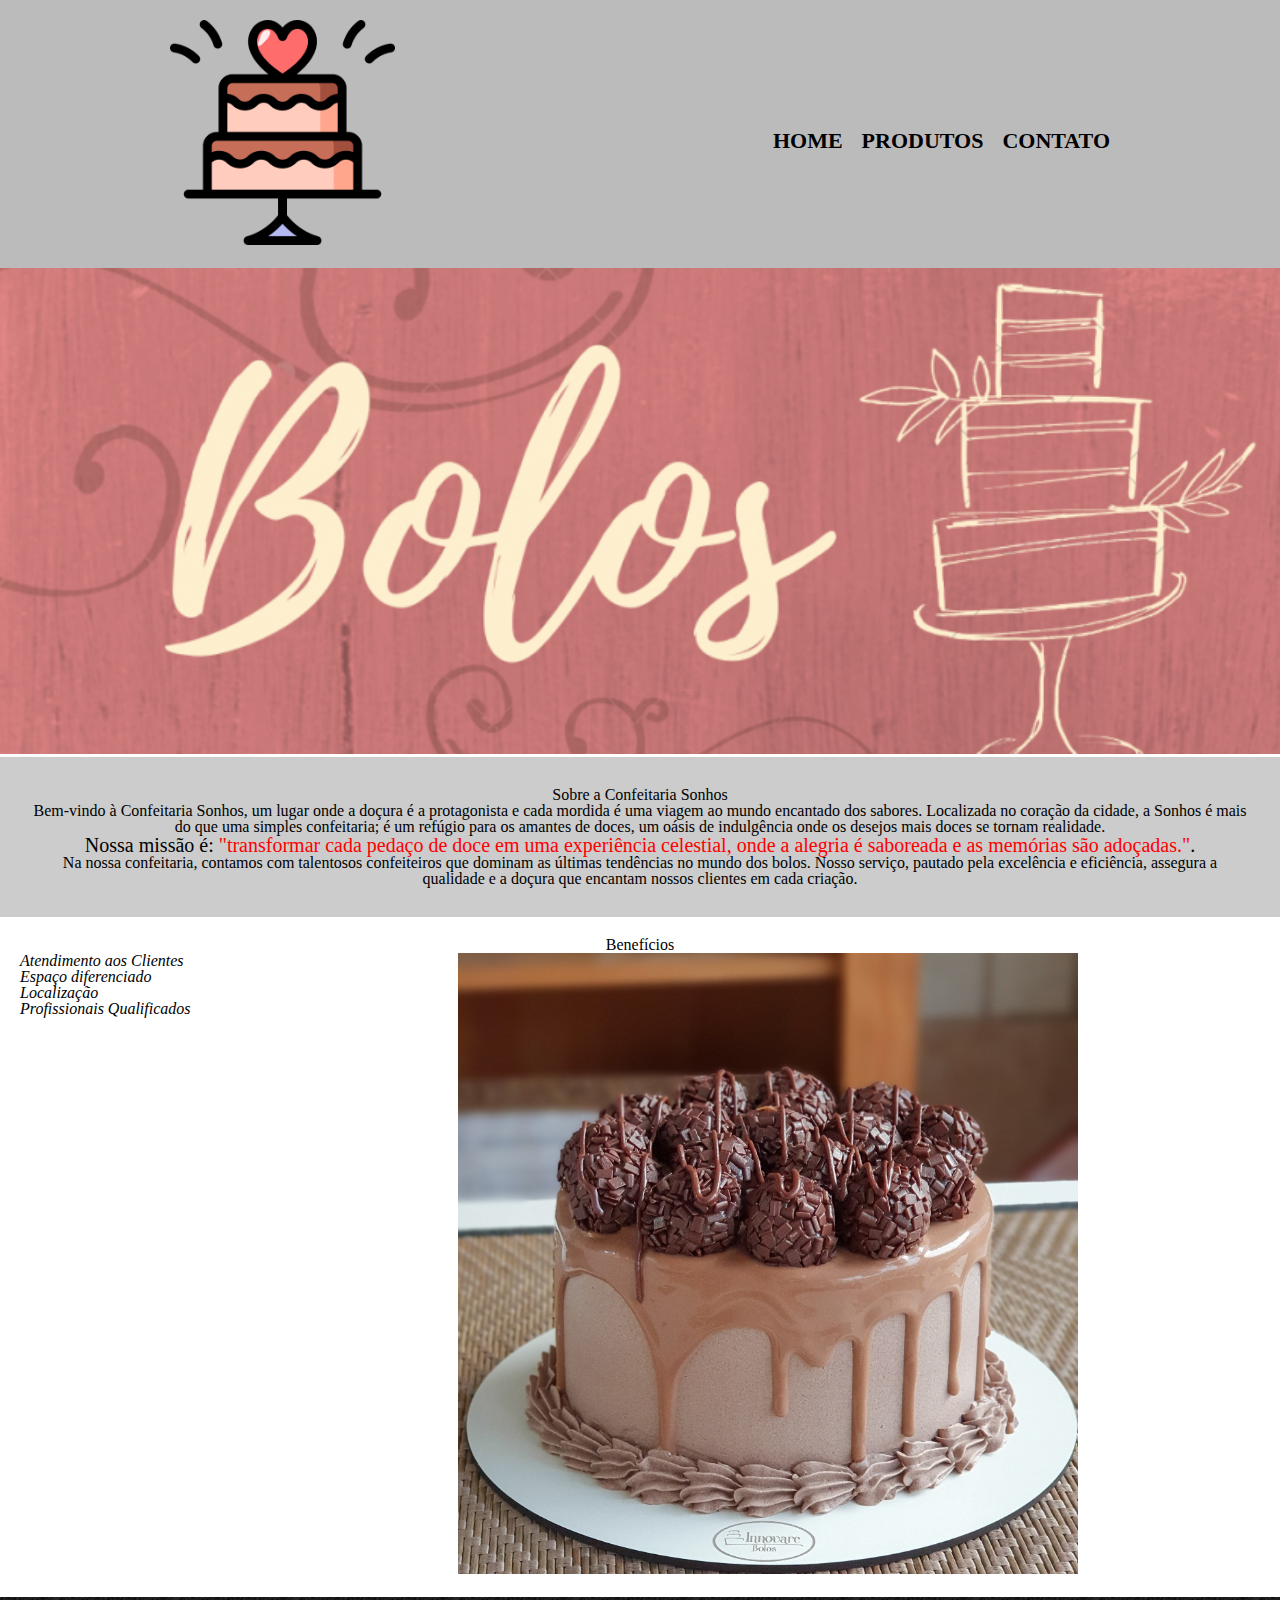
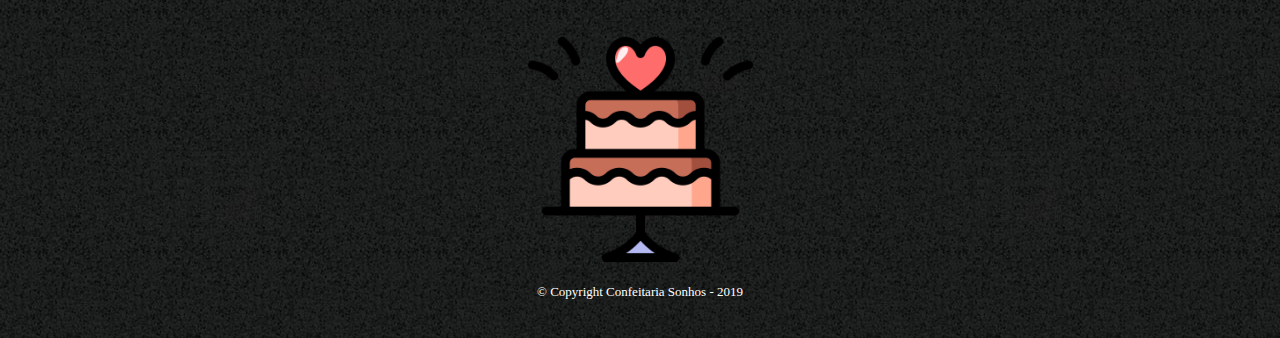
<file: index.html>
<!DOCTYPE html>
<html lang="pt-br">
	<head>
		<meta charset="UTF-8">
		<title>Confeitaria Sonhos</title>
		<link rel="stylesheet" href="reset.css">
		<link rel="stylesheet" href="style-home.css">
	</head>
	<body>
		<header>
			<div class="caixa">
				<h1><img src="logo.png" alt="Logo da Confeitaria Sonhos"></h1>

				<nav>
					<ul class="botao">
						<li><a href="index.html">Home</a></li>
						<li><a href="produtos.html">Produtos</a></li>
						<li><a href="contato.html">Contato</a></li>
					</ul>
				</nav>
			</div>
		</header>

		<img id="banner" src="banner.png">
		<div class="principal">
			<h2 class="titulo-centralizado">Sobre a Confeitaria Sonhos</h2>
	 
			<p>Bem-vindo à <strong>Confeitaria</strong> Sonhos, um lugar onde a doçura é a protagonista e cada mordida é uma viagem ao mundo encantado dos sabores. Localizada no coração da cidade, a Sonhos é mais do que uma simples confeitaria; é um refúgio para os amantes de doces, um oásis de indulgência onde os desejos mais doces se tornam realidade.</p>

			<p id="missao"><em>Nossa missão é: <strong>"transformar cada pedaço de doce em uma experiência celestial, onde a alegria é saboreada e as memórias são adoçadas."</strong>.</em></p>

			<p>Na nossa confeitaria, contamos com talentosos confeiteiros que dominam as últimas tendências no mundo dos bolos. Nosso serviço, pautado pela excelência e eficiência, assegura a qualidade e a doçura que encantam nossos clientes em cada criação.</p>
		</div>

		<div class="beneficios">
			<h3 class="titulo-centralizado">Benefícios</h3>

			<ul class="coisas">
				<li class="itens">Atendimento aos Clientes</li>
				<li class="itens">Espaço diferenciado</li>
				<li class="itens">Localização</li>
				<li class="itens">Profissionais Qualificados</li>
			</ul>

			<img src="beneficios.jpg" class="imagembeneficios">
		</div>

		<footer>
			<img id="rodape" src="logo.png" alt="Logo da Barbearia Alura">
			<p class="copyright">&copy; Copyright Confeitaria Sonhos - 2019</p>
		</footer>

	</body>
</html>
</file>
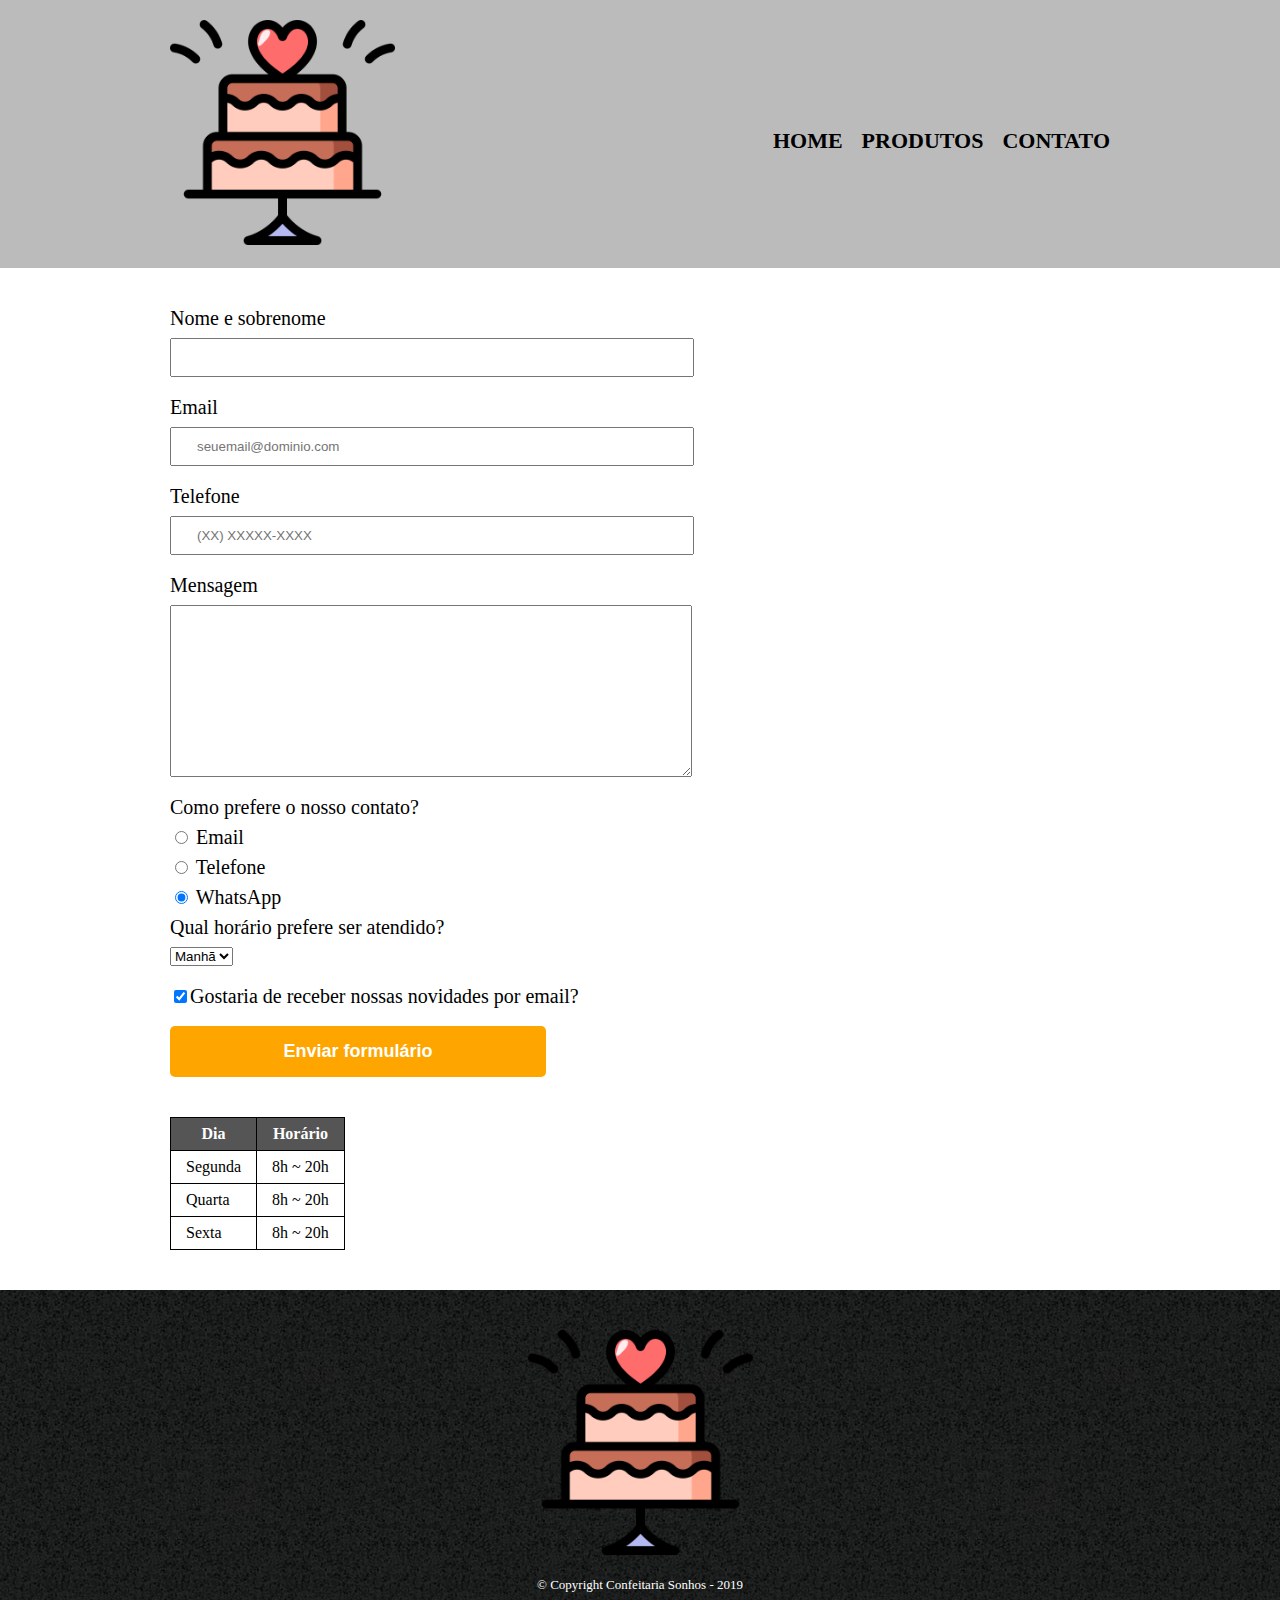
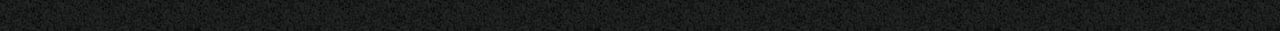
<file: contato.html>
<!DOCTYPE html>
<html lang="pt-br">
	<head>
		<meta charset="UTF-8">
		<title>Contato - Confeitaria Sonhos</title>

		<link rel="stylesheet" href="reset.css">
		<link rel="stylesheet" href="style.css">
	</head>
	<body>
		<header>
			<div class="caixa">
				<h1><img src="logo.png" alt="Logo da Barbearia Alura"></h1>

				<nav>
					<ul>
						<li><a href="index.html">Home</a></li>
						<li><a href="produtos.html">Produtos</a></li>
						<li><a href="contato.html">Contato</a></li>
					</ul>
				</nav>
			</div>
		</header>

		<main>
			<form>
				<label for="nomesobrenome">Nome e sobrenome</label>
				<input type="text" id="nomesobrenome" class="input-padrao" required>

				<label for="email">Email</label>
				<input type="email" id="email" class="input-padrao" required placeholder="seuemail@dominio.com">

				<label for="telefone">Telefone</label>
				<input type="tel" id="telefone" class="input-padrao" required placeholder="(XX) XXXXX-XXXX">

				<label for="mensagem">Mensagem</label>
				<textarea cols="70" rows="10" id="mensagem" class="input-padrao" required></textarea>

				<fieldset>
					<legend>Como prefere o nosso contato?</legend>
					<label for="radio-email"><input type="radio" name="contato" value="email" id="radio-email"> Email</label>
					
					<label for="radio-telefone"><input type="radio" name="contato" value="telefone" id="radio-telefone"> Telefone</label>
					
					<label for="radio-whatsapp"><input type="radio" name="contato" value="whatsapp" id="radio-whatsapp" checked> WhatsApp</label>
				</fieldset>

				<fieldset>
					<legend>Qual horário prefere ser atendido?</legend>
					<select>
						<option>Manhã</option>
						<option>Tarde</option>
						<option>Noite</option>
					</select>
				</fieldset>

				<label class="checkbox"><input type="checkbox" checked>Gostaria de receber nossas novidades por email?</label>

				<input type="submit" value="Enviar formulário" class="enviar">
			</form>

			<table>
				<thead>
					<tr>
						<th>Dia</th>
						<th>Horário</th>
					</tr>
				</thead>
				<tbody>
					<tr>
						<td>Segunda</td>
						<td>8h ~ 20h</td>
					</tr>
					<tr>
						<td>Quarta</td>
						<td>8h ~ 20h</td>
					</tr>
					<tr>
						<td>Sexta</td>
						<td>8h ~ 20h</td>
					</tr>
				</tbody>
			</table>
		</main>

		<footer>
			<img id="rodape3" src="logo.png" alt="Logo da Barbearia Alura">
			<p class="copyright">&copy; Copyright Confeitaria Sonhos - 2019</p>
		</footer>
	</body>
</html>
</file>
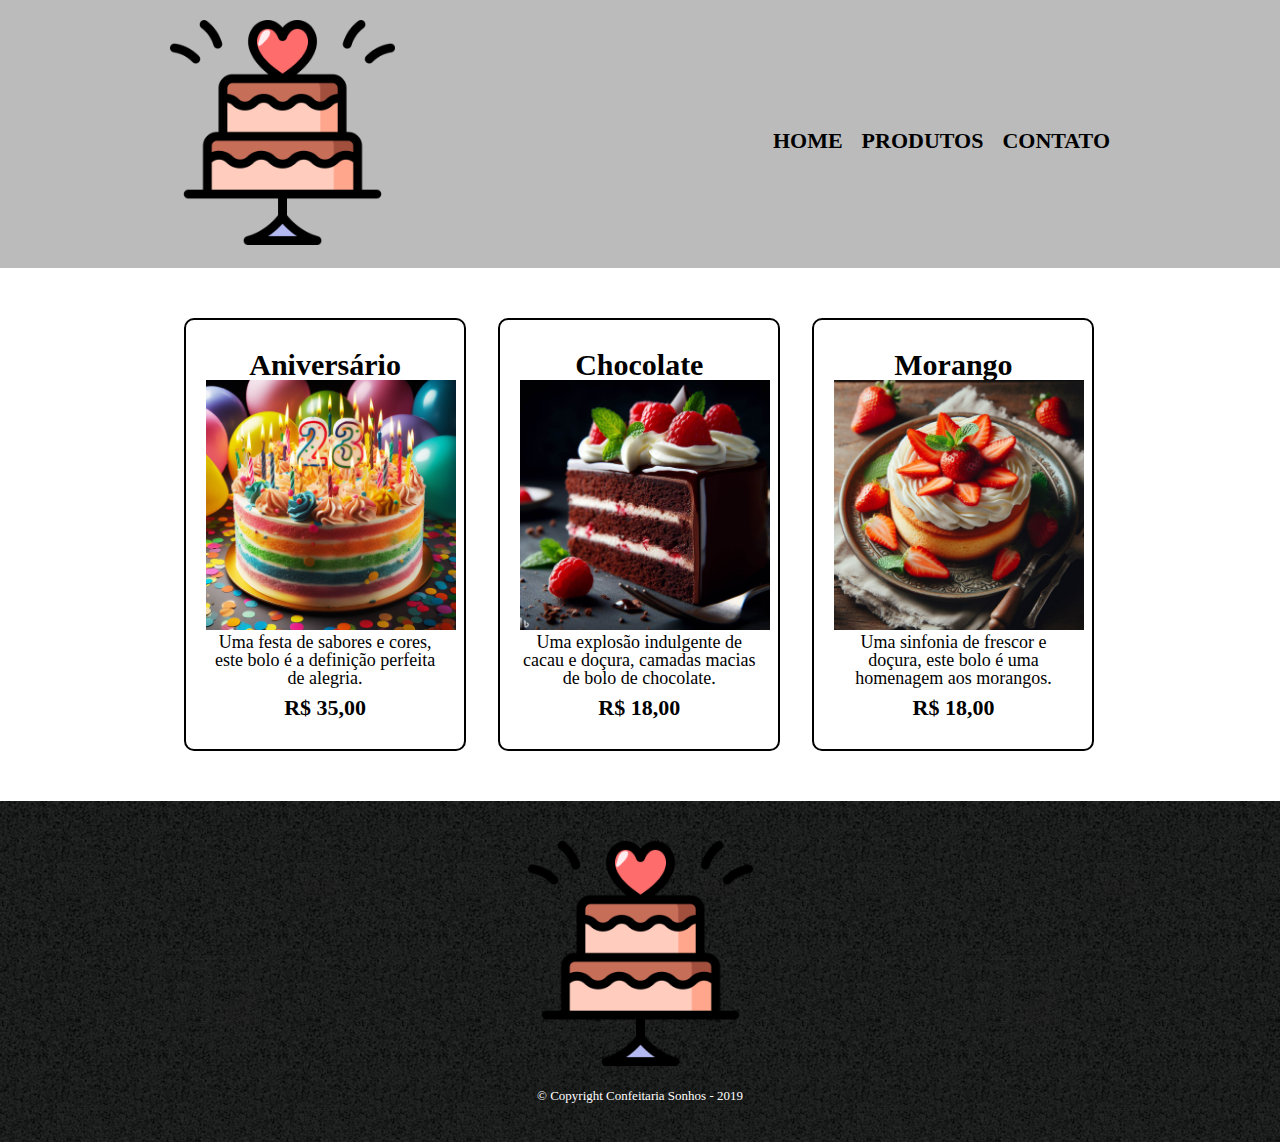
<file: produtos.html>
<!DOCTYPE html>
<html lang="pt-br">
	<head>
		<meta charset="UTF-8">
		<title>Produtos - Confeitaria Sonhos</title>

		<link rel="stylesheet" href="reset.css">
		<link rel="stylesheet" href="style.css">
	</head>
	<body>
		<header>
			<div class="caixa">
				<h1><img src="logo.png"></h1>

				<nav>
					<ul>
						<li><a href="index.html">Home</a></li>
						<li><a href="produtos.html">Produtos</a></li>
						<li><a href="contato.html">Contato</a></li>
					</ul>
				</nav>
			</div>
		</header>

		<main>
			<ul class="produtos">
				<li>
					<h2>Aniversário</h2>
					<img src="aniversario.jpeg">
					<p class="produto-descricao">Uma festa de sabores e cores, este bolo é a definição perfeita de alegria.</p>
					<p class="produto-preco">R$ 35,00</p>
				</li>
				<li>
					<h2>Chocolate</h2>
					<img src="chocolate.jpeg">
					<p class="produto-descricao">Uma explosão indulgente de cacau e doçura, camadas macias de bolo de chocolate.</p>
					<p class="produto-preco">R$ 18,00</p>
				</li>
				<li>
					<h2>Morango</h2>
					<img src="morango.jpeg">
					<p class="produto-descricao">Uma sinfonia de frescor e doçura, este bolo é uma homenagem aos morangos.</p>
					<p class="produto-preco">R$ 18,00</p>
				</li>
			</ul>
		</main>

		<footer>
			<img id="rodape2" src="logo.png">
			<p class="copyright">&copy; Copyright Confeitaria Sonhos - 2019</p>
		</footer>
	</body>
</html>
</file>
<file: style-home.css>
header {
	background: #BBBBBB;
	padding: 20px 0;
}

.caixa {
	position: relative;
	width: 940px;
	margin: 0 auto;
}

.caixa img {
	width: 225px;
}

nav {
	position: absolute;
	top: 110px;
	right: 0;
}

nav li {
	display: inline;
	margin: 0 0 0 15px;
}

nav a {
	text-transform: uppercase;
	color: #000000;
	font-weight: bold;
	font-size: 22px;
	text-decoration: none;
}

nav a:hover {
	color: #C78C19;
	text-decoration: underline;
}

footer {
	text-align: center;
	background: url("bg.jpg");
	padding: 40px 0;
}

.copyright {
	color: #FFFFFF;
	font-size: 13px;
	margin: 20px 0 0;
}

#banner {
	width:100%;
	height: 100%;
}

.principal{
	background: #CCCCCC;
	padding: 30px;
}

.titulo-principal {
	padding-left: 20px;
}

.titulo-centralizado {
	text-align: center
}

p {
	text-align: center;
}

#missao {
	font-size: 20px
}

em strong {
	color: #FF0000;
}

.itens {
	font-style: italic
}

.beneficios {
	background: #FFFFFF;
	padding: 20px;
}

.coisas {
	display: inline-block;
	vertical-align: top;
	width: 20%;
	margin-right: 15%;
}

.imagembeneficios {
	width: 50%;
}

#rodape {
	width: 225px;
}
</file>
<file: style.css>
header {
	background: #BBBBBB;
	padding: 20px 0;
}

.caixa {
	position: relative;
	width: 940px;
	margin: 0 auto;
}

.caixa img {
	width: 225px;
}

nav {
	position: absolute;
	top: 110px;
	right: 0;
}

nav li {
	display: inline;
	margin: 0 0 0 15px;
}

nav a {
	text-transform: uppercase;
	color: #000000;
	font-weight: bold;
	font-size: 22px;
	text-decoration: none;
}

nav a:hover {
	color: #C78C19;
	text-decoration: underline;
}

.produtos {
	width: 940px;
	margin: 0 auto;
	padding: 50px 0;
}

.produtos li {
	display: inline-block;
	text-align: center;
	width: 30%;
	vertical-align: top;
	margin: 0 1.5%;
	padding: 30px 20px;
	box-sizing: border-box;
	border: 2px solid #000000;
	border-radius: 10px;
}

.produtos li:hover {
	border-color: #C78C19;
}

.produtos li:active {
	border-color: #088C19;	
}

.produtos li:hover h2 {
	font-size: 34px;
}

.produtos h2 {
	font-size: 30px;
	font-weight: bold;
}

.produto-descricao {
	font-size: 18px;
}

.produto-preco {
	font-size: 22px;
	font-weight: bold;
	margin-top: 10px;
}

.produtos img {
	width: 250px;
}

footer {
	text-align: center;
	background: url("bg.jpg");
	padding: 40px 0;
}

.copyright {
	color: #FFFFFF;
	font-size: 13px;
	margin: 20px 0 0;
}

main {
	width: 940px;
	margin: 0 auto;
}

form {
	margin: 40px 0;
}

form label, form legend {
	display:block;
	font-size: 20px;
	margin: 0 0 10px;
}

.input-padrao {
	display: block;
	margin: 0 0 20px;
	padding: 10px 25px;
	width: 50%;
}

.checkbox {
	margin: 20px 0;
}

.enviar {
	width: 40%;
	padding: 15px 0;
	background: orange;
	color: white;
	font-weight: bold;
	font-size: 18px;
	border: none;
	border-radius: 5px;
	transition: 1s all;
	cursor: pointer;
}

.enviar:hover {
	background: darkorange;
	transform: scale(1.2);
}

table {
	margin: 20px 0 40px;
}

thead {
	background: #555555;
	color: white;
	font-weight: bold;
}

td, th {
	border: 1px solid #000000;
	padding: 8px 15px;
}

#rodape2 {
	width: 225px;
}

#rodape3 {
	width: 225px;
}
</file>
